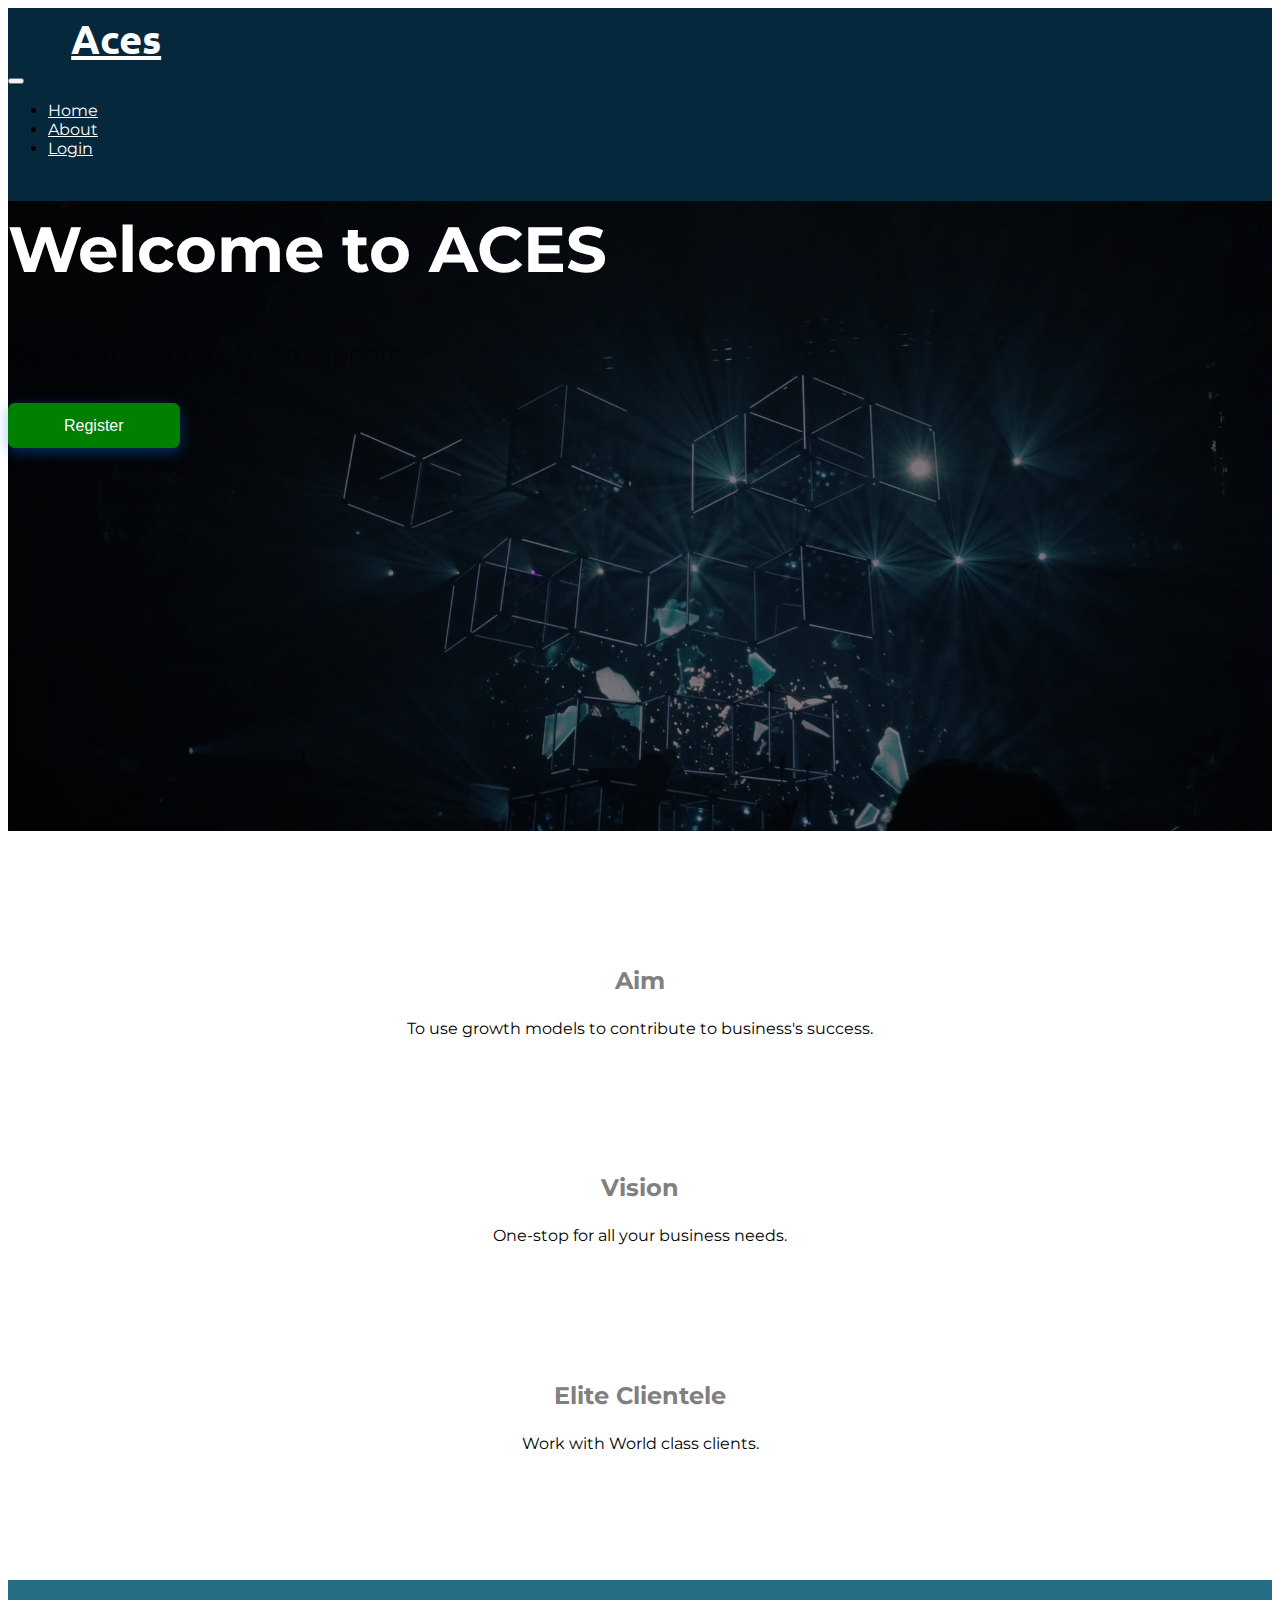
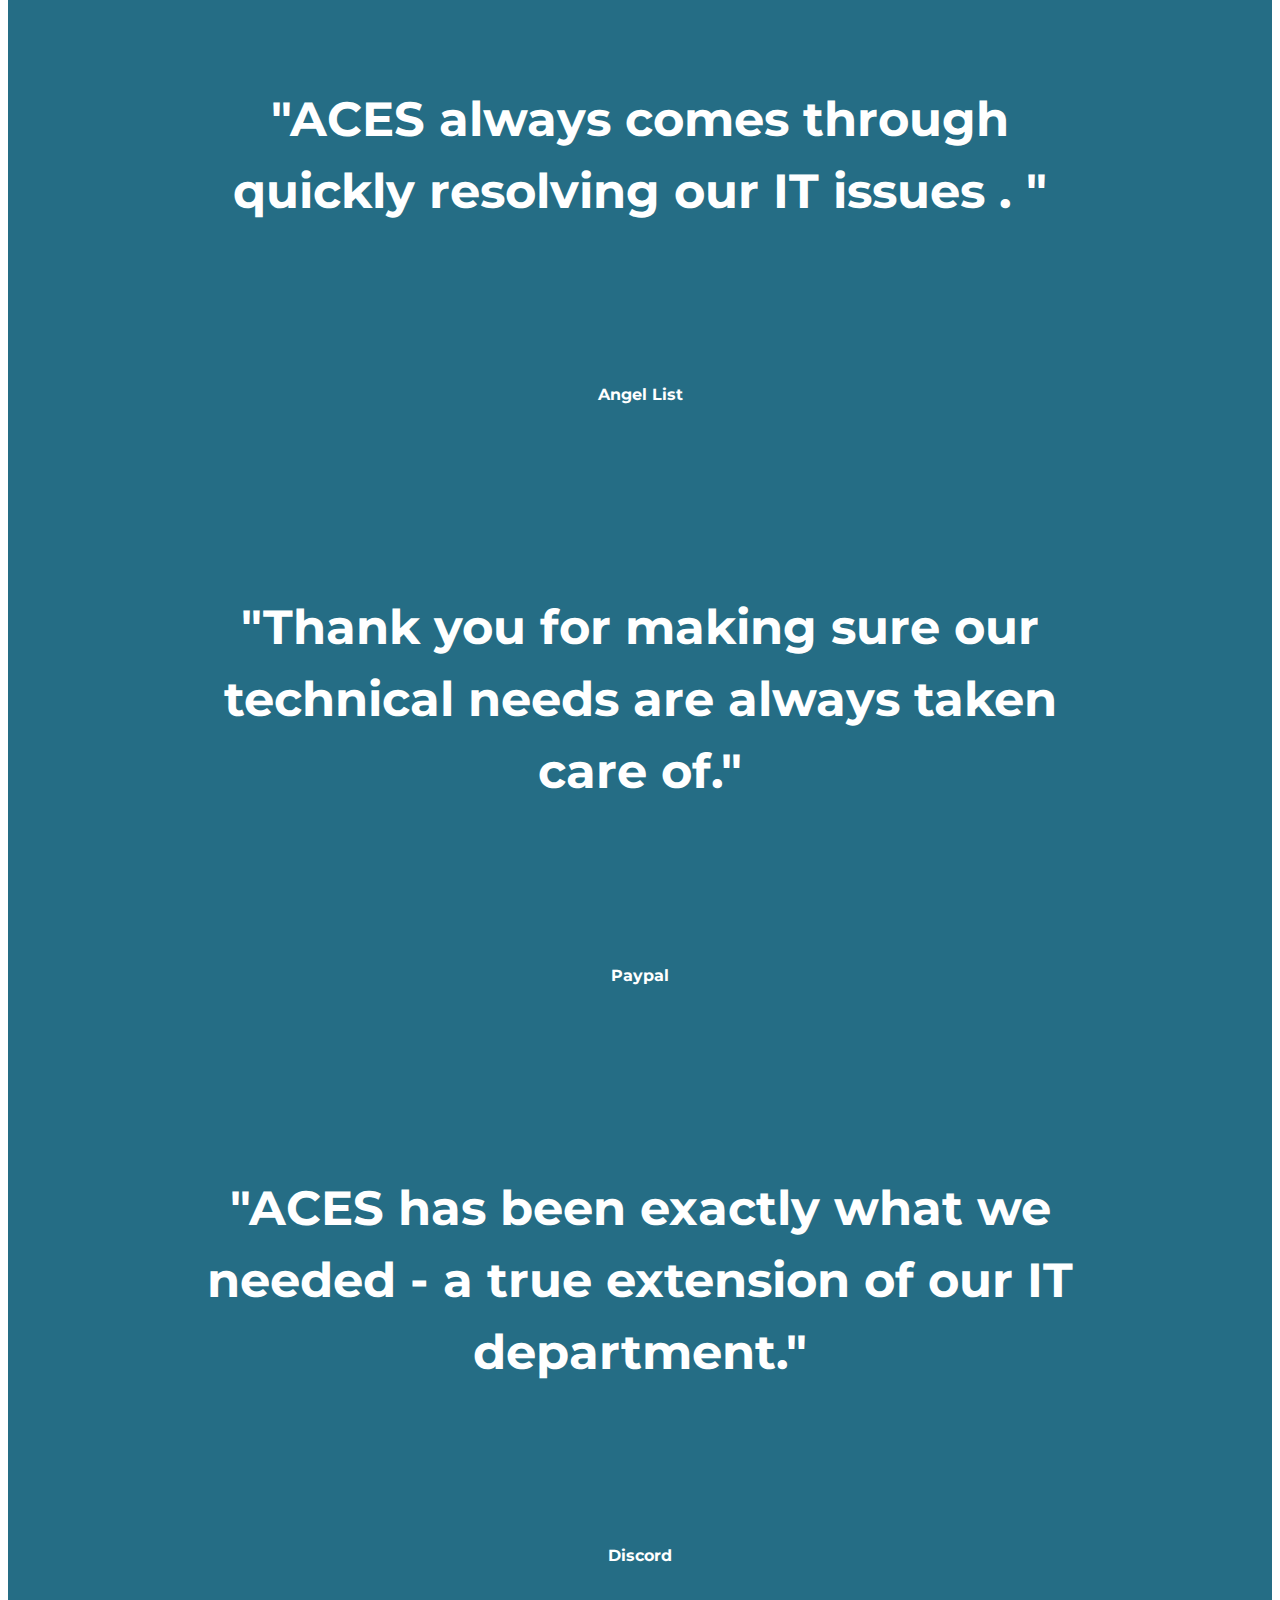
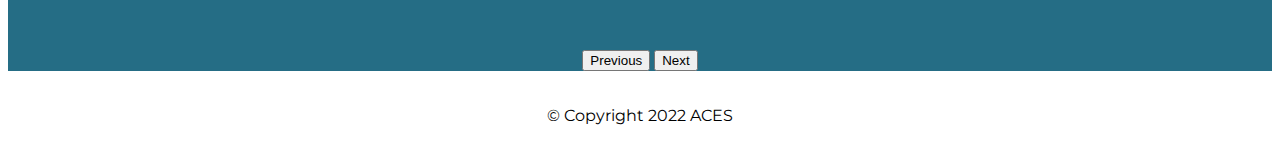
<file: Task/index.html>
<!DOCTYPE html>
<!DOCTYPE html>
<html lang="en" dir="ltr">

<head>
  <meta charset="utf-8">
  <title>Aces</title>
  <link href="https://cdn.jsdelivr.net/npm/bootstrap@5.2.2/dist/css/bootstrap.min.css" rel="stylesheet" integrity="sha384-Zenh87qX5JnK2Jl0vWa8Ck2rdkQ2Bzep5IDxbcnCeuOxjzrPF/et3URy9Bv1WTRi" crossorigin="anonymous">
  <!-- JavaScript Bundle with Popper -->
  <script src="https://cdn.jsdelivr.net/npm/bootstrap@5.2.2/dist/js/bootstrap.bundle.min.js" integrity="sha384-OERcA2EqjJCMA+/3y+gxIOqMEjwtxJY7qPCqsdltbNJuaOe923+mo//f6V8Qbsw3" crossorigin="anonymous"></script>
  <link href="https://fonts.googleapis.com/css2?family=Montserrat:wght@400;900&family=Ubuntu&display=swap" rel="stylesheet">
  <link href="https://cdn.lineicons.com/3.0/lineicons.css" rel="stylesheet">
  <link rel="stylesheet" href="styles/styles.css">
</head>

<body>
  <section id="title">
    <div class="container">



      <!-- Nav Bar -->
      <nav class="navbar navbar-expand-lg    ">
        <div class="navbarbrandlogo">

          <a class="navbar-brand mb-0 h1 " href="index.html"><i class="lni lni-azure brand-logo"></i>Aces</a>
        </div>
        <button class="navbar-toggler navbar-dark " type="button" data-bs-toggle="collapse" data-bs-target="#navbarNavAltMarkup" aria-controls="navbarNavAltMarkup" aria-expanded="true" aria-label="Toggle navigation">
          <span class="navbar-toggler-icon navbar-dark"></span>
        </button>

        <div class="collapse navbar-collapse" id="navbarNavAltMarkup">


          <ul class="navbar-nav ms-auto ">
            <li class="nav-item"><a class="nav-link active" href="index.html">Home</a> </li>
            <li class="nav-item"><a class="nav-link active" href="./about/index.html">About</a> </li>
            <li class="nav-item"><a class="nav-link active" href="./login/index.html">Login</a> </li>
          </ul>
        </div>


      </nav>

    </div>







    <div class="row">

      <div class="col-md-12">
        <div class="hero-image d-flex flex-column justify-content-center align-items-center text-white text-center">
          <div class="container">
            <h1>Welcome to ACES</h1>
            <p class="hero-subheading">
              Explore the world of tech support.
            </p>

            <button class="thebutton" type="button" name="button"><a style="color:white; text-decoration:none;" href="./registration/index.html">Register</a></button>
          </div>
        </div>
      </div>
    </div>
  </section>

  <section class="white-section" id="features">

    <div class="container-fluid">



      <div class="row">
        <div class="feature-box col-lg-4">
          <i class="new lni lni-checkmark-circle " id="theicons"></i>
          <h3 class="feature-title">Aim</h3>
          <p>To use growth models to contribute to business's success.</p>
        </div>



        <div class="feature-box col-lg-4">
          <i class="lni lni-handshake" id="theicons"></i>
          <h3 class="feature-title">Vision</h3>
          <p>One-stop for all your business needs.</p>
        </div>
        <div class="feature-box col-lg-4">
          <i class="new lni lni-target " id="theicons"></i>
          <h3 class="feature-title">Elite Clientele</h3>
          <p>Work with World class clients.</p>
        </div>
      </div>
    </div>



  </section>
  <section id="testimonials">
    <div class="container">

    </div>
    <div id="carouselExampleControls" class="carousel slide" data-bs-ride="carousel" data-interval="2000">
      <div class="carousel-inner">
        <div class="carousel-item active container-fluid">
          <h2 class="testimonial-text">"ACES always comes through quickly resolving our IT issues . "</h2>
          <i style="color:#ffffe6;" class="testimonial-image lni lni-angellist"></i>
          <div class="">
            <h4>Angel List</h4>
          </div>
        </div>
        <div class="carousel-item container-fluid">
          <h2 class="testimonial-text">"Thank you for making sure our technical needs are always taken care of."</h2>
          <i style="color:#169BD7;" class="testimonial-image lni lni-paypal-original"></i>
          <div class="">
            <h4>Paypal</h4>
          </div>
        </div>
        <div class="carousel-item container-fluid">
          <h2 class="testimonial-text">"ACES has been exactly what we needed - a true extension of our IT department."</h2>
          <i style="color:#7289da;" class="testimonial-image lni lni-discord"></i>
          <div class="">
            <h4>Discord</h4>
          </div>
        </div>
      </div>
      <button id="carousel-button" class="carousel-control-prev" type="button" data-bs-target="#carouselExampleControls" data-bs-slide="prev">
        <span class="carousel-control-prev-icon" aria-hidden="true"></span>
        <span class="visually-hidden">Previous</span>
      </button>
      <button id="carousel-button" class="carousel-control-next" type="button" data-bs-target="#carouselExampleControls" data-bs-slide="next">
        <span class="carousel-control-next-icon" aria-hidden="true"></span>
        <span class="visually-hidden">Next</span>
      </button>
    </div>


    </div>
  </section>
  <footer class="white-section" id="footer">
    <div class="container">
      <i class="iconz lni lni-facebook-original"></i>
      <i class=" iconz lni lni-twitter-original"></i>
      <i class="iconz lni lni-instagram-original"></i>

      <p>© Copyright 2022 ACES</p>
    </div>
  </footer>
  <script src="https: //unpkg.com/sweetalert/dist/sweetalert.min.js"></script>
  <script src="main.js"></script>
</body>

</html>
</file>
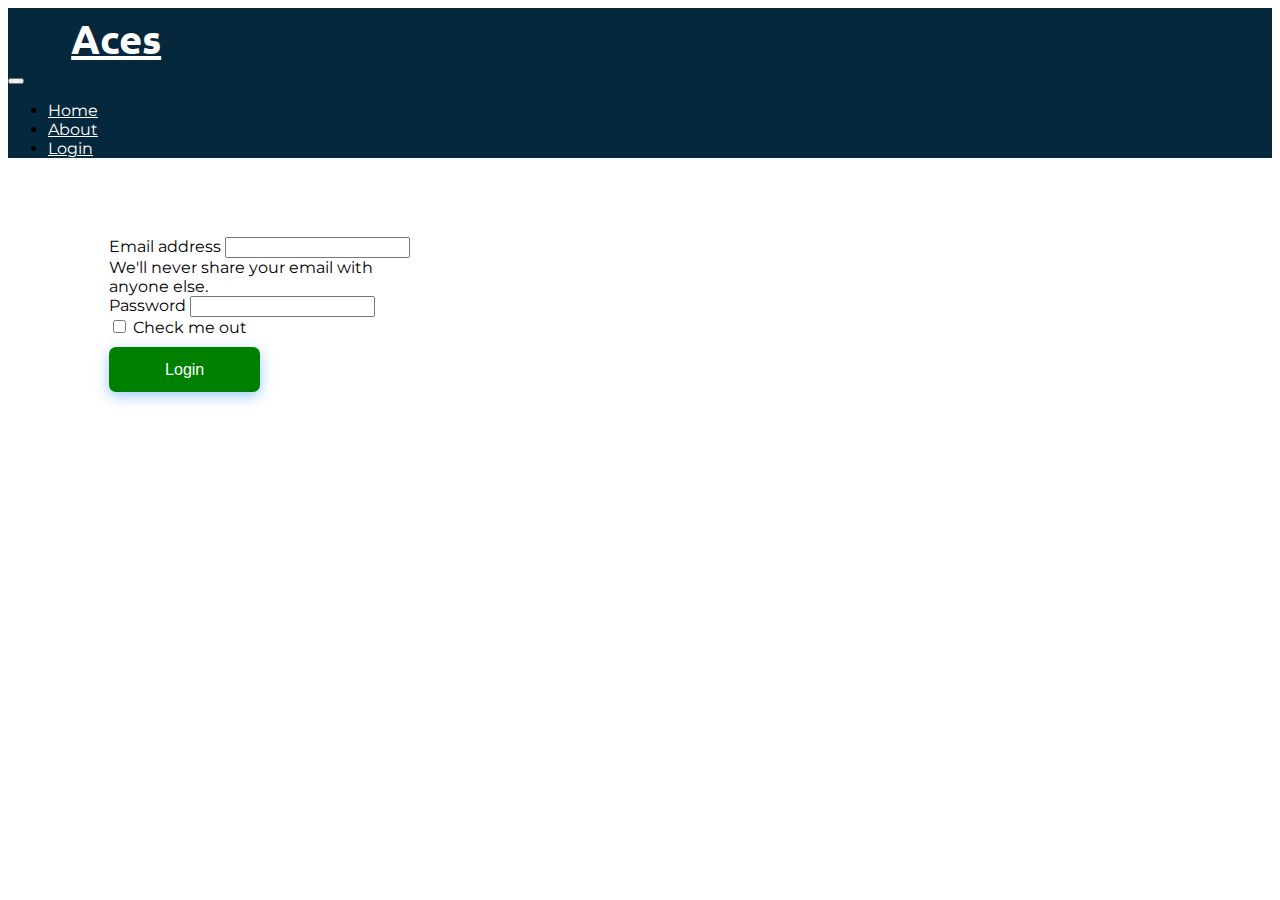
<file: Task/login/index.html>
<!DOCTYPE html>
<html lang="en" dir="ltr">

<head>
  <meta charset="utf-8">
  <title>ACES</title>
  <link href="https://cdn.jsdelivr.net/npm/bootstrap@5.2.2/dist/css/bootstrap.min.css" rel="stylesheet" integrity="sha384-Zenh87qX5JnK2Jl0vWa8Ck2rdkQ2Bzep5IDxbcnCeuOxjzrPF/et3URy9Bv1WTRi" crossorigin="anonymous">
  <!-- JavaScript Bundle with Popper -->
  <script src="https://cdn.jsdelivr.net/npm/bootstrap@5.2.2/dist/js/bootstrap.bundle.min.js" integrity="sha384-OERcA2EqjJCMA+/3y+gxIOqMEjwtxJY7qPCqsdltbNJuaOe923+mo//f6V8Qbsw3" crossorigin="anonymous"></script>
  <link href="https://fonts.googleapis.com/css2?family=Montserrat:wght@400;900&family=Ubuntu&display=swap" rel="stylesheet">
  <link href="https://cdn.lineicons.com/3.0/lineicons.css" rel="stylesheet">
  <link rel="stylesheet" href="../styles/styles.css">
</head>

<body>
  <section id="title">
    <div class="container">



      <!-- Nav Bar -->
      <nav class="navbar navbar-expand-lg    ">
        <div class="navbarbrandlogo">

          <a class="navbar-brand mb-0 h1 " href="../index.html"><i class="lni lni-azure brand-logo"></i>Aces</a>
        </div>
        <button class="navbar-toggler navbar-dark " type="button" data-bs-toggle="collapse" data-bs-target="#navbarNavAltMarkup" aria-controls="navbarNavAltMarkup" aria-expanded="true" aria-label="Toggle navigation">
          <span class="navbar-toggler-icon navbar-dark"></span>
        </button>

        <div class="collapse navbar-collapse" id="navbarNavAltMarkup">


          <ul class="navbar-nav ms-auto ">
            <li class="nav-item"><a class="nav-link active" href="../index.html">Home</a> </li>
            <li class="nav-item"><a class="nav-link active" href="../about/index.html">About</a> </li>
            <li class="nav-item"><a class="nav-link active" href="../login/index.html">Login</a> </li>
          </ul>
        </div>


      </nav>
    </div>
  </section>
  <section class="form">
    <div class="container-fluid">
      <div class="formcontainer">


        <form id="form">
          <div class="mb-3">
            <label for="exampleInputEmail1" class="form-label">Email address</label>
            <input type="email" class="form-control" id="exampleInputEmail1" aria-describedby="emailHelp" required>
            <div id="emailHelp" class="form-text">We'll never share your email with anyone else.</div>
          </div>
          <div class="mb-3">
            <label for="exampleInputPassword1" class="form-label">Password</label>
            <input type="password" class="form-control" id="exampleInputPassword1" required>
          </div>
          <div class="mb-3 form-check">
            <input type="checkbox" class="form-check-input" id="exampleCheck1">
            <label class="form-check-label" for="exampleCheck1">Check me out</label>
          </div>
          <button type="submit" id="submit" class="thebutton btn btn-dark">Login</button>
          <div id="result"></div>
        </form>
        <div class="message">
          <div class="success" id="success">Thank you for filling in your details</div>
          <div class="danger" id="danger">Fields Can't be Empty!</div>
        </div>
      </div>
    </div>

  </section>
  <script src="../main.js"></script>
</body>

</html>
</file>
<file: Task/styles/styles.css>
body{
  font-family: 'Montserrat','Ubuntu',  sans-serif;

}
h1{
  font-family: 'Montserrat';
  font-size: 4rem;
  font-weight: bolder;
  line-height: 1.5 ;
  color: white;
}
h2{
  font-family: 'Montserrat';
  font-weight: bolder;
  font-size: 3rem;
  line-height: 1.5;
  color: white;
}
h3{
  font-family: 'Montserrat';
  font-weight: bolder;
  font-size: 1.5rem;
  color: grey;
}
h4{
  color: white;
}
.container-fluid{
  padding: 5% 8%;

}
.hero-image {

  background-image: linear-gradient(rgba(0, 0, 0, 0.5), rgba(0, 0, 0, 0.5)),
    url("../styles/img5.jpg");


  height: 70vh;

  background-position: center;
  background-size: cover;
  background-repeat: no-repeat;
}

.hero-subheading {
  font-size: 24px;
  font-weight: 100;
}
.hero-input {
  width: 80%;
  height: 50px;
  padding: 16px;
  border-radius: 8px;
  border: none;
}

.carousel-header{
  position:absolute;
  top:50%;
  left: 50%;
  transform: translate(-50%,-50%);
  z-index: 100;
}



#title{
  background-color: #06283D;

}
.theheader{

  margin-top: 100px;
}
.thebutton{


                  display: inline-block;
                  outline: 0;
                  cursor: pointer;
                  border: none;
                  padding: 0 56px;
                  height: 45px;
                  line-height: 45px;
                  border-radius: 7px;
                  background-color: green;
                  color: white;
                  font-weight: 400;
                  font-size: 16px;
                  box-shadow: 0 4px 14px 0 rgb(0 118 255 / 39%);
                  transition: background 0.2s ease,color 0.2s ease,box-shadow 0.2s ease;
                  margin-top: 10px;
                  text-align:center;

                }
.thebutton:hover{
                      background: #90EE90;
                      box-shadow: 0 6px 20px rgb(0 118 255 / 23%);
                  }




.navbarbrandlogo{
  color: white;
  font-size: 3rem;

}
.brand-logo{
  padding-right: 5%;
}
.nav-link{
  color: white !important;

}
.navbar-brand{
  color: white;
  font-family: 'Ubuntu';
  font-weight: bold;
  font-size: 2.5rem;
  margin:0 0 0 0;
}


#features {
  position: relative;
}

.feature-title {
  font-size: 1.5rem;
}

.feature-box {
  padding: 4.5%;
  text-align: center;
}
#theicons{

  color: red;
  text-align: center;
font-size: 3rem;
margin-bottom: 5%;


}
#theicons:hover{
  color: pink;
}
#testimonials{
 background-color: #256D85;
 text-align: center;



}
.carousel-item{
  padding: 5% 15%;
}
.testimonial-image {
  font-size: 5rem;
  width: 20%;
  border-radius: 100%;
  margin: 20px;
}
.white-section {

  text-align: center;

}
.iconz{
  padding: 2%;
}
.adventure-detail-card {

  border: 1px solid #eee;
  border-radius: 4px;
  padding: 16px;
  margin-top: 15px;

}

.adventure-card-image {

  height: 100%;
  width: 100%;
  border-radius: 10px;
  transition: all 0.2s;
}
.adventure-card-image:hover {

  filter: brightness(130%);
  transform: scale(1.1);

}
.abouth1{
  font-family: 'Montserrat';
  font-size: 4rem;
  font-weight: bolder;
  line-height: 1.5 ;
  color: #06283D;

}
.abouth2{
  font-family: 'Montserrat';
  font-weight: bolder;
  font-size: 3rem;
  line-height: 1.5;
  color:#06283D;
}

/*cards */
#socials {
  padding: 100px;
}

.socials-text {
  font-size: 3rem;
  line-height: 1.5;
}

.socials-column {
  padding: 3% 2%;
}
.socialsimage{
  height: 50%;
  width: 50%;
  border-radius: 20px;
  transition: all 0.2s;
  padding: 3%;
}
.socialsimage:hover {

  filter: brightness(130%);
  transform: scale(1.1);

}
.formcontainer{

  height: 30%;
  width: 30%;
}

.message{
    width: 100%;
    position: relative;
    margin-bottom: 60px;
    display: flex;
    justify-content: center;
}
.message .success{
    font-size: 20px;
    color: green;
    position: absolute;
    animation: buttons .3s linear;
    display: none;
}
.message .danger{
    font-size: 20px;
    color: red;
    position: absolute;
    transition: .3s;
    animation: buttons .3s linear;
    display: none;
}
</file>
